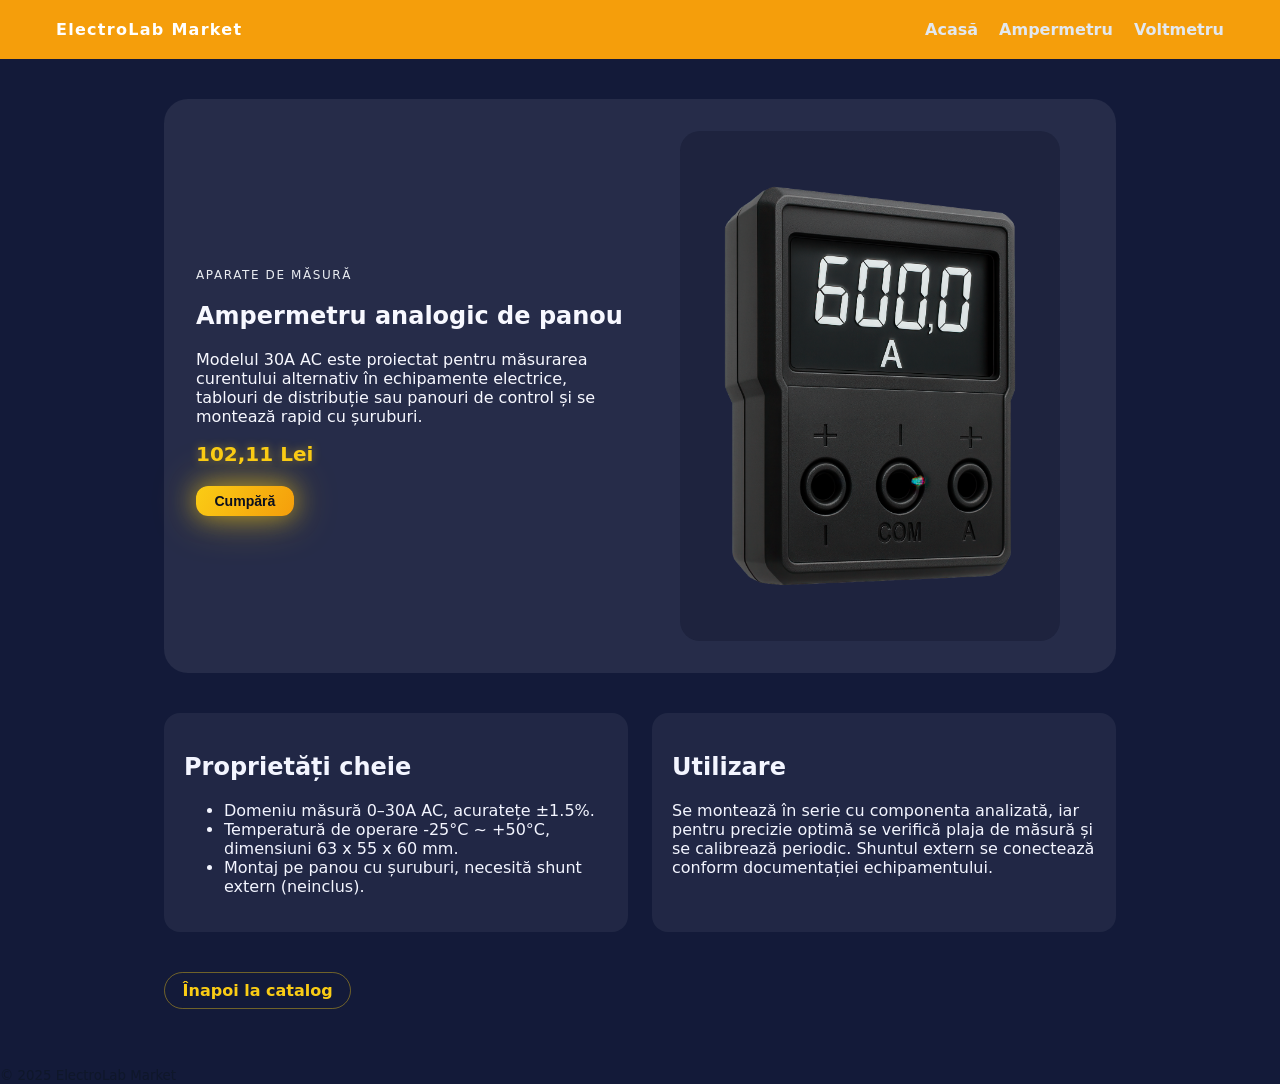
<file: ampermetru.html>
<!DOCTYPE html>
<html lang="ro">
  <head>
    <meta charset="UTF-8" />
    <meta name="viewport" content="width=device-width, initial-scale=1.0" />
    <title>Ampermetru digital</title>
    <link rel="stylesheet" href="styles.css" />
  </head>
  <body>
    <!-- Același header ca pe pagina principală pentru navigare rapidă -->
    <header class="top">
      <div class="brand">ElectroLab Market</div>
      <nav>
        <a href="index.html">Acasă</a>
        <a href="ampermetru.html">Ampermetru</a>
        <a href="voltmetru.html">Voltmetru</a>
      </nav>
    </header>

    <!-- Conținutul paginii de detaliu este structurat în 3 blocuri: prezentare, specificații, buton -->
    <main class="detail">
      <!-- Hero-ul conține povestea produsului și imaginea dedicată -->
      <section class="hero detail-hero">
        <div>
          <p class="tag">Aparate de măsură</p>
          <h1>Ampermetru analogic de panou</h1>
          <p>
            Modelul 30A AC este proiectat pentru măsurarea curentului alternativ
            în echipamente electrice, tablouri de distribuție sau panouri de
            control și se montează rapid cu șuruburi.
          </p>
          <div class="meta">
            <span class="price">102,11 Lei</span>
          </div>
          <button class="buy-btn" data-product="Ampermetru analogic de panou">
            Cumpără
          </button>
        </div>
        <img
          src="images/ampermetru.png"
          alt="Ampermetru analogic de panou"
          class="detail-photo"
        />
      </section>

      <!-- Grilă cu informații practice: listă tehnică și recomandări de utilizare -->
      <section class="detail-grid">
        <article class="detail-card">
          <h2>Proprietăți cheie</h2>
          <ul>
            <li>Domeniu măsură 0–30A AC, acuratețe ±1.5%.</li>
            <li>
              Temperatură de operare -25°C ~ +50°C, dimensiuni 63 x 55 x 60 mm.
            </li>
            <li>
              Montaj pe panou cu șuruburi, necesită shunt extern (neinclus).
            </li>
          </ul>
        </article>

        <article class="detail-card">
          <h2>Utilizare</h2>
          <p>
            Se montează în serie cu componenta analizată, iar pentru precizie
            optimă se verifică plaja de măsură și se calibrează periodic.
            Shuntul extern se conectează conform documentației echipamentului.
          </p>
        </article>
      </section>

      <!-- Legătură simplă pentru a reveni la lista de produse -->
      <a class="back-btn" href="index.html">Înapoi la catalog</a>
    </main>

    <footer>
      <small>&copy; 2025 ElectroLab Market</small>
    </footer>

    <script src="script.js"></script>
  </body>
</html>
</file>
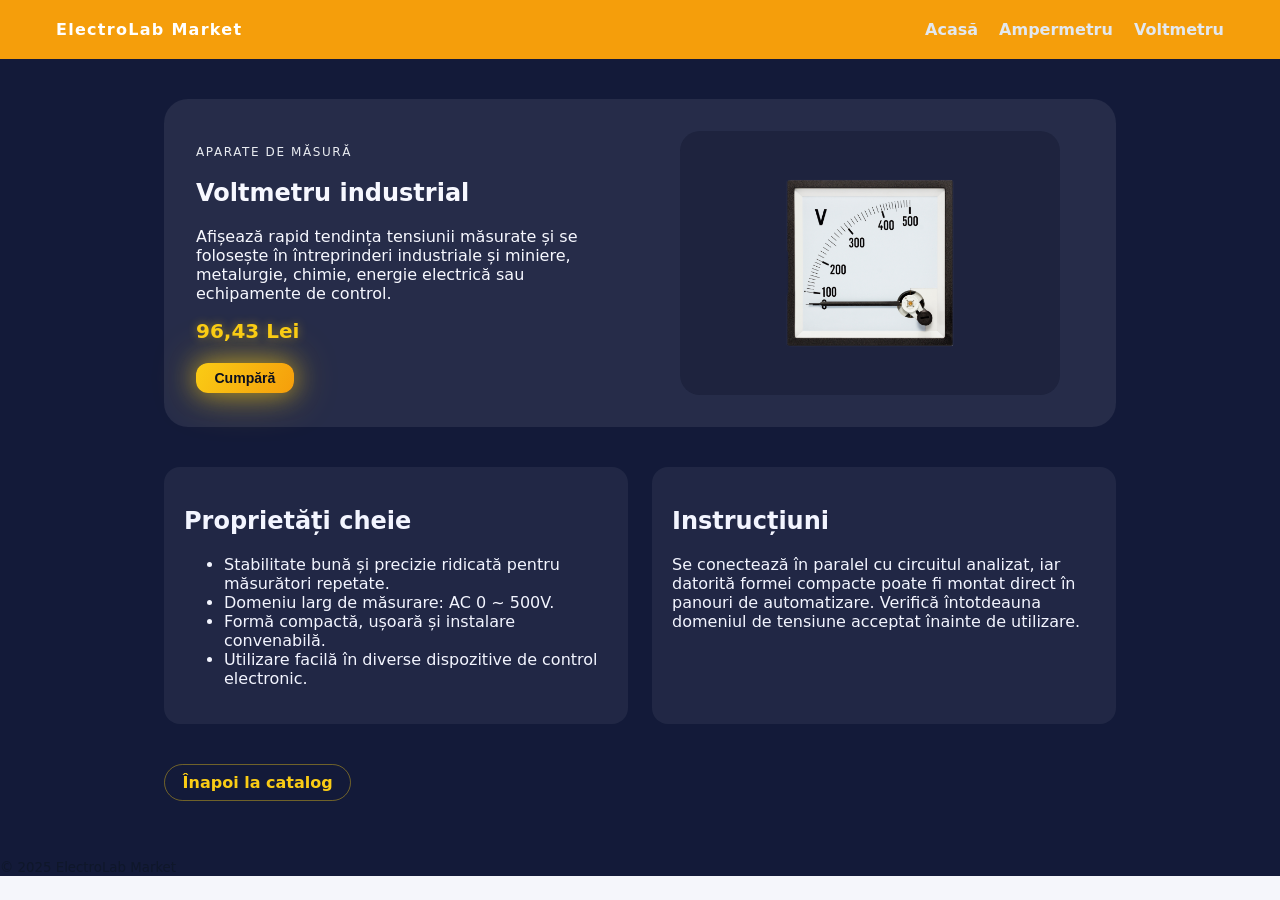
<file: voltmetru.html>
<!DOCTYPE html>
<html lang="ro">
  <head>
    <meta charset="UTF-8" />
    <meta name="viewport" content="width=device-width, initial-scale=1.0" />
    <title>Voltmetru de precizie</title>
    <link rel="stylesheet" href="styles.css" />
  </head>
  <body>
    <!-- Headerul rămâne identic pentru a simți continuitate între pagini -->
    <header class="top">
      <div class="brand">ElectroLab Market</div>
      <nav>
        <a href="index.html">Acasă</a>
        <a href="ampermetru.html">Ampermetru</a>
        <a href="voltmetru.html">Voltmetru</a>
      </nav>
    </header>

    <!-- Structura generală a paginii: hero cu imagine + grilă informativă + buton back -->
    <main class="detail">
      <!-- Hero-ul reia descrierea scurtă a produsului și afișează fotografia -->
      <section class="hero detail-hero">
        <div>
          <p class="tag">Aparate de măsură</p>
          <h1>Voltmetru industrial</h1>
          <p>
            Afișează rapid tendința tensiunii măsurate și se folosește în
            întreprinderi industriale și miniere, metalurgie, chimie, energie
            electrică sau echipamente de control.
          </p>
          <div class="meta">
            <span class="price">96,43 Lei</span>
          </div>
          <button class="buy-btn" data-product="Voltmetru industrial">
            Cumpără
          </button>
        </div>
        <img
          src="images/voltmetru.png"
          alt="Voltmetru industrial"
          class="detail-photo"
        />
      </section>

      <!-- Grilă cu 2 carduri: unul tehnic, unul despre utilizare practică -->
      <section class="detail-grid">
        <article class="detail-card">
          <h2>Proprietăți cheie</h2>
          <ul>
            <li>
              Stabilitate bună și precizie ridicată pentru măsurători repetate.
            </li>
            <li>Domeniu larg de măsurare: AC 0 ~ 500V.</li>
            <li>Formă compactă, ușoară și instalare convenabilă.</li>
            <li>
              Utilizare facilă în diverse dispozitive de control electronic.
            </li>
          </ul>
        </article>

        <article class="detail-card">
          <h2>Instrucțiuni</h2>
          <p>
            Se conectează în paralel cu circuitul analizat, iar datorită formei
            compacte poate fi montat direct în panouri de automatizare. Verifică
            întotdeauna domeniul de tensiune acceptat înainte de utilizare.
          </p>
        </article>
      </section>

      <!-- Buton de întoarcere pentru ca utilizatorul să revină în catalog -->
      <a class="back-btn" href="index.html">Înapoi la catalog</a>
    </main>

    <footer>
      <small>&copy; 2025 ElectroLab Market</small>
    </footer>

    <script src="script.js"></script>
  </body>
</html>
</file>
<file: styles.css>
/* Variabile globale: font implicit și culori de bază pentru întreg site-ul */
:root {
  font-family: "Inter", "Segoe UI", system-ui, sans-serif;
  color: #0f172a;
  background-color: #f5f6fb;
}

/* Toate elementele folosesc același mod de calcul pentru margini/padding */
* {
  box-sizing: border-box;
}

/* Fundal general al paginii și reset de margine */
body {
  margin: 0;
  background: #131a39;
}

/* Bara de sus: poziționează logo-ul și meniul pe o linie */
.top {
  display: flex;
  justify-content: space-between;
  align-items: center;
  padding: 1.25rem 3.5rem;
  background: #f59e0b;
  color: #fff;
}

.top nav a {
  color: #e2e8f0;
  margin-left: 1rem;
  text-decoration: none;
  font-weight: 600;
}

.brand {
  font-weight: 700;
  letter-spacing: 0.08rem;
}

/* Secțiunea hero primește spațiu în jurul imaginii */
.hero {
  padding: 2.5rem 1.5rem;
}

/* Containerul cu imaginea mare: ocupă lățimea maximă și ține textul centrat vertical */
.hero-art {
  max-width: 1400px;
  margin: 0 auto;
  border-radius: 20px;
  background-image: url("images/hero.jpeg");
  background-size: cover;
  background-position: center;
  min-height: 80vh;
  display: flex;
  align-items: center;
  padding: 4rem;
}

/* Cutiuța cu text din hero: fundal translucid pentru lizibilitate pe orice imagine */
.hero-copy {
  max-width: 420px;
  color: #fff;
  background: rgba(4, 7, 19, 0.55);
  padding: 1.5rem 2rem;
  border-radius: 18px;
}

/* Secțiunea de produse este un grid cu două coloane egale */
.product-columns {
  display: grid;
  grid-template-columns: 1fr 1fr;
  gap: 3rem;
  width: min(1200px, 100%);
  margin: 0 auto;
}

/* Coloană stângă: imaginile rămân “lipite” de viewport (nu se deplasează la scroll)
   și doar opacitatea lor se schimbă; astfel, pare că se derulează un slideshow. */
.product-images {
  position: sticky;
  top: 150px;
  height: 60vh;
}

/* Imaginile din interiorul coloanei ocupă spațiul disponibil fără să fie tăiate ciudat */
.product-images img {
  max-width: 100%;
  max-height: 100%;
}

/* Fiecare .product-image este un “cadru” în care punem poza
   -> toate cadrele sunt puse exact unele peste altele și schimbăm doar opacitatea lor */
.product-image {
  position: absolute;
  inset: 0;
  opacity: 0;
  transition: opacity 0.8s ease;
  display: flex;
  align-items: center;
  justify-content: center;
  will-change: opacity;
}

.product-image.active {
  opacity: 1;
}

/* Coloană dreaptă: lista verticală de carduri text */
.product-details {
  display: flex;
  flex-direction: column;
  /* gap: 2rem; */
  padding-left: 2rem;
}

/* Fiecare card are înălțime mare pentru a ocupa ecranul și pentru a porni animația de fade */
.product-card {
  min-height: 75vh;
  max-width: 480px;
  margin: 0 auto;
  border-radius: 20px;
  opacity: 0.25;
  transition: opacity 0.4s ease;
  display: flex;
  flex-direction: column;
  justify-content: center;
  /* text-align: center; */
  color: #fdfdfd;
}

.product-card h2,
.product-card h3 {
  color: #ffffff;
}

.product-card.active {
  opacity: 1;
}

/* Clase comune pentru imagini mari: nu tăiem produsul și păstrăm colțurile rotunjite */
.product-photo,
.detail-photo {
  width: 100%;
  height: 100%;
  object-fit: contain;
  border-radius: inherit;
  display: block;
  padding: 0.5rem;
}

.tag {
  text-transform: uppercase;
  font-size: 0.75rem;
  letter-spacing: 0.1rem;
  color: #eaedf2;
}

.specs {
  margin: 0.75rem 0 0;
  padding-left: 1.1rem;
  color: #eaeefb;
}

.specs li {
  margin-bottom: 0.35rem;
}

/* Prețul este evidențiat cu galben electric */
.price {
  font-size: 1.25rem;
  font-weight: 700;
  color: #facc15;
  text-shadow: 0 0 10px rgba(250, 204, 21, 0.45);
}

.meta {
  display: flex;
  justify-content: space-between;
  align-items: center;
  margin: 0.75rem 0;
}

/* Buton fantomă pentru link-ul de detalii */
.ghost {
  display: inline-block;
  padding: 0.5rem 1.25rem;
  border-radius: 999px;
  border: 1px solid rgba(250, 204, 21, 0.45);
  color: #facc15;
  text-decoration: none;
  font-weight: 600;
}

.buy-btn {
  margin-top: 0.5rem;
  padding: 0.45rem 1.15rem;
  border: none;
  border-radius: 12px;
  background: linear-gradient(120deg, #facc15, #f59e0b);
  color: #0b0f1f;
  font-size: 0.88rem;
  cursor: pointer;
  font-weight: 600;
  align-self: flex-start;
  box-shadow: 0 0 25px rgba(250, 204, 21, 0.55),
    0 0 45px rgba(250, 204, 21, 0.45);
}

/* Buton decorativ cu efect de „tensiune electrică” din secțiunea hero */
.voltage-button {
  position: relative;
  margin-top: 1.5rem;
}

.voltage-button button,
.voltage-button a {
  color: #ffffff;
  background: #0d1127;
  padding: 0.9rem 2.8rem;
  border-radius: 999px;
  border: 3px solid #facc15;
  font-size: 1rem;
  line-height: 1em;
  letter-spacing: 0.075em;
  transition: background 0.3s;
  text-decoration: none;
  display: inline-block;
}

.voltage-button button:hover,
.voltage-button a:hover {
  cursor: pointer;
  background: #0f1c53;
}

.voltage-button button:hover + svg,
.voltage-button a:hover + svg,
.voltage-button button:hover + svg + .dots,
.voltage-button a:hover + svg + .dots {
  opacity: 1;
}

.voltage-button svg {
  display: block;
  position: absolute;
  top: -0.75em;
  left: -0.25em;
  width: 75%;
  height: calc(100% + 1.5em);
  pointer-events: none;
  opacity: 0;
  transition: opacity 0.4s;
  transition-delay: 0.1s;
}

.voltage-button svg path {
  stroke-dasharray: 100;
  filter: url("#glow");
}

.voltage-button svg path.line-1 {
  stroke: #f6de8d;
  stroke-dashoffset: 0;
  animation: spark-1 3s linear infinite;
}

.voltage-button svg path.line-2 {
  stroke: #6bfeff;
  stroke-dashoffset: 500;
  animation: spark-2 3s linear infinite;
}

.voltage-button .dots {
  opacity: 0;
  transition: opacity 0.3s;
  transition-delay: 0.4s;
}

.voltage-button .dots .dot {
  width: 0.9rem;
  height: 0.9rem;
  background: #ffffff;
  border-radius: 100%;
  position: absolute;
  opacity: 0;
}

.voltage-button .dots .dot-1 {
  top: 0;
  left: 20%;
  animation: fly-up 3s linear infinite;
}

.voltage-button .dots .dot-2 {
  top: 0;
  left: 55%;
  animation: fly-up 3s linear infinite;
  animation-delay: 0.5s;
}

.voltage-button .dots .dot-3 {
  top: 0;
  left: 80%;
  animation: fly-up 3s linear infinite;
  animation-delay: 1s;
}

.voltage-button .dots .dot-4 {
  bottom: 0;
  left: 30%;
  animation: fly-down 3s linear infinite;
  animation-delay: 2.5s;
}

.voltage-button .dots .dot-5 {
  bottom: 0;
  left: 65%;
  animation: fly-down 3s linear infinite;
  animation-delay: 1.5s;
}

@keyframes spark-1 {
  to {
    stroke-dashoffset: -1000;
  }
}

@keyframes spark-2 {
  to {
    stroke-dashoffset: -500;
  }
}

@keyframes fly-up {
  0% {
    opacity: 0;
    transform: translateY(0) scale(0.2);
  }

  5% {
    opacity: 1;
    transform: translateY(-1.5rem) scale(0.4);
  }

  10%,
  100% {
    opacity: 0;
    transform: translateY(-3rem) scale(0.2);
  }
}

@keyframes fly-down {
  0% {
    opacity: 0;
    transform: translateY(0) scale(0.2);
  }

  5% {
    opacity: 1;
    transform: translateY(1.5rem) scale(0.4);
  }

  10%,
  100% {
    opacity: 0;
    transform: translateY(3rem) scale(0.2);
  }
}

/* Secțiunea de contact are fundal portocaliu și elementele la distanță */
.contact {
  margin-top: 0;
  background: #f59e0b;
  color: #fff;
  padding: 1rem;
  border-radius: 20px;
  display: flex;
  justify-content: space-between;
  align-items: center;
}

/* Pagini de detaliu: limităm lățimea și adăugăm spațiu interior */
main.detail {
  width: min(1000px, 92%);
  margin: 0 auto;
  padding: 2.5rem 1.5rem 3.5rem;
}

/* Hero-ul de detaliu este o grilă adaptivă: text și imagine unul lângă altul */
.detail-hero {
  display: grid;
  grid-template-columns: repeat(auto-fit, minmax(280px, 1fr));
  gap: 2rem;
  align-items: center;
  margin-bottom: 2.5rem;
  padding: 2rem;
  border-radius: 24px;
  background: rgba(255, 255, 255, 0.08);
  color: #f7f8ff;
}

/* Imaginea din pagina de detaliu primește un fundal discret și colțuri rotunde */
.detail-photo {
  width: 100%;
  max-width: 380px;
  justify-self: center;
  border-radius: 20px;
  background: rgba(6, 11, 30, 0.25);
  padding: 1rem;
}

.detail-grid {
  display: grid;
  grid-template-columns: repeat(auto-fit, minmax(240px, 1fr));
  gap: 1.5rem;
  margin-bottom: 2.5rem;
}

/* Carduri cu text explicativ: fundal translucid și colțuri rotunjite */
.detail-card {
  background: rgba(255, 255, 255, 0.06);
  padding: 1.25rem;
  border-radius: 16px;
  color: #f3f5ff;
}

/* Butonul înapoi la catalog: stil simplu cu margine galbenă */
.back-btn {
  display: inline-flex;
  align-items: center;
  padding: 0.5rem 1.1rem;
  border-radius: 999px;
  border: 1px solid rgba(250, 204, 21, 0.4);
  color: #facc15;
  text-decoration: none;
  font-weight: 600;
  background: transparent;
}

/* @media (max-width: 640px) {
  .hero {
    padding: 3rem 1.5rem;
    min-height: 80vh;
  }

  .hero-copy {
    padding: 1.5rem;
  }

  .top {
    flex-direction: column;
    gap: 0.75rem;
  }

  .contact {
    flex-direction: column;
    gap: 1rem;
  }

  .product-columns {
    grid-template-columns: 1fr;
  }

  .product-images {
    position: static;
    height: 280px;
  }

  .product-details {
    min-height: auto;
  }

  .product-card {
    max-width: none;
  }
} */
</file>
